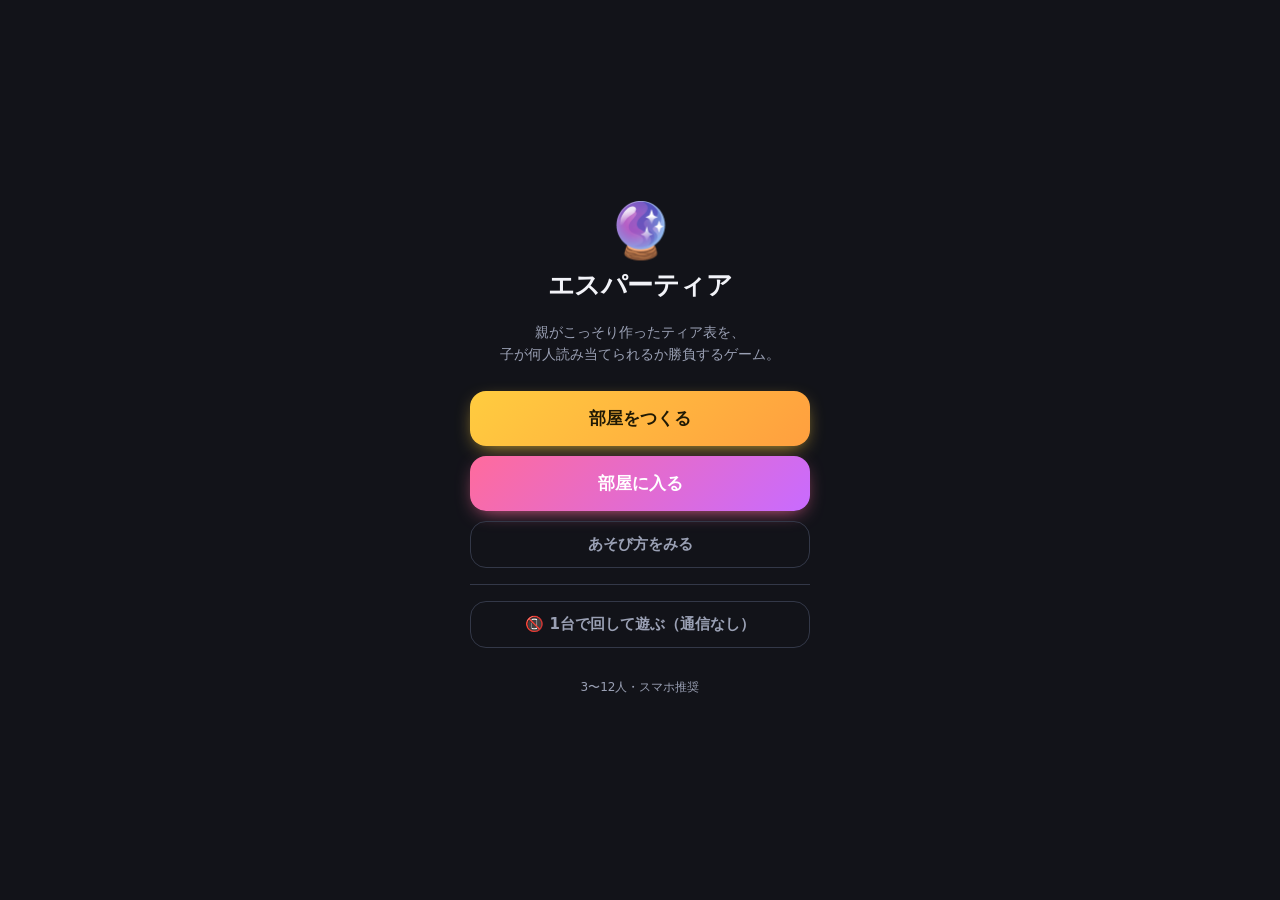
<file: index.html>
<!DOCTYPE html>
<html lang="ja">
<head>
<meta charset="utf-8">
<meta name="viewport" content="width=device-width, initial-scale=1, viewport-fit=cover, maximum-scale=1, user-scalable=no">
<meta name="theme-color" content="#121319">
<meta name="apple-mobile-web-app-capable" content="yes">
<meta name="apple-mobile-web-app-status-bar-style" content="black-translucent">
<meta name="mobile-web-app-capable" content="yes">
<meta name="apple-mobile-web-app-title" content="エスパーティア">
<title>エスパーティア</title>
<link rel="icon" href="data:image/svg+xml,<svg xmlns='http://www.w3.org/2000/svg' viewBox='0 0 100 100'><text y='.9em' font-size='90'>🔮</text></svg>">
<link rel="stylesheet" href="style.css">
</head>
<body>
<div id="net" class="net ok"></div>
<div id="app"></div>
<script src="mqtt.min.js"></script>
<script src="app.js"></script>
</body>
</html>
</file>
<file: style.css>
*,*::before,*::after{box-sizing:border-box;-webkit-tap-highlight-color:transparent}
:root{
  --bg:#121319; --bg2:#1b1d26; --bg3:#252836;
  --fg:#f2f3f8; --mut:#9aa0b4; --line:#333848;
  --acc:#ffcc3f; --acc2:#ff6b9d;
  --ok:#4ade80; --ng:#f87171;
  --pad: env(safe-area-inset-bottom, 0px);
}
html,body{margin:0;padding:0;height:100%}
body{
  background:var(--bg); color:var(--fg);
  font-family:-apple-system,BlinkMacSystemFont,"Hiragino Sans","Noto Sans JP","Segoe UI",system-ui,sans-serif;
  font-size:16px; line-height:1.5; overscroll-behavior:none; -webkit-text-size-adjust:100%;
}
#app{min-height:100%;display:flex;flex-direction:column}
.screen{flex:1;display:flex;flex-direction:column;padding:16px 14px calc(16px + var(--pad));max-width:560px;width:100%;margin:0 auto;animation:fade .22s ease}
@keyframes fade{from{opacity:0;transform:translateY(6px)}to{opacity:1;transform:none}}
.screen.center{justify-content:center;align-items:center;text-align:center}

h1{font-size:26px;margin:0 0 4px;letter-spacing:-.5px;font-weight:800}
h2{font-size:19px;margin:0 0 10px;font-weight:800}
h3{font-size:15px;margin:18px 0 8px;color:var(--mut);font-weight:700;letter-spacing:.04em}
p{margin:0 0 10px}
.mut{color:var(--mut);font-size:13.5px;line-height:1.65}
.tiny{font-size:12px;color:var(--mut)}
.big{font-size:40px;font-weight:900;letter-spacing:-1px}
.cen{text-align:center}

.btn{display:flex;align-items:center;justify-content:center;gap:8px;width:100%;padding:16px 14px;border:none;border-radius:16px;
  background:var(--bg3);color:var(--fg);font-size:17px;font-weight:800;font-family:inherit;cursor:pointer;margin-bottom:10px;
  transition:transform .08s, filter .15s;white-space:nowrap;flex:0 0 auto}
.btn:active{transform:scale(.975)}
.btn.pri{background:linear-gradient(135deg,#ffcc3f,#ff9f3f);color:#201a05;box-shadow:0 6px 20px -8px #ffcc3f}
.btn.pink{background:linear-gradient(135deg,#ff6b9d,#c86bff);color:#fff;box-shadow:0 6px 20px -8px #ff6b9d}
.btn.ghost{background:transparent;border:1.5px solid var(--line);color:var(--mut);font-size:15px;padding:13px}
.btn.sm{padding:11px 14px;font-size:14px;width:auto;margin:0}
.btn:disabled{opacity:.35;pointer-events:none}
.row{display:flex;gap:8px;align-items:center}
.row > input[type=text]{flex:1 1 auto;min-width:0}
.row.wrap{flex-wrap:wrap}
.spacer{flex:1}
.stack{margin-top:auto;padding-top:18px}

.hdr{display:flex;align-items:center;gap:8px;margin:-2px 0 14px;min-height:30px}
.hdr .t{font-size:13px;color:var(--mut);font-weight:700}
.pill{background:var(--bg3);border-radius:999px;padding:5px 12px;font-size:12.5px;font-weight:800;color:var(--mut);white-space:nowrap}
.pill.on{background:var(--acc);color:#201a05}
.pill.lv{background:rgba(74,222,128,.16);color:var(--ok)}
.pill.off{background:rgba(248,113,113,.16);color:var(--ng)}

.card{background:var(--bg2);border:1px solid var(--line);border-radius:16px;padding:14px;margin-bottom:10px}
.card.flat{background:var(--bg3);border:none}
.card.tap{cursor:pointer}

input[type=text]{width:100%;padding:14px;border-radius:13px;border:1.5px solid var(--line);background:var(--bg2);color:var(--fg);font-size:16px;font-family:inherit}
input[type=text]:focus{outline:none;border-color:var(--acc)}
input.code{text-align:center;font-size:30px;font-weight:900;letter-spacing:10px;text-transform:uppercase;padding:16px 10px}

.tiertable{border-radius:14px;overflow:hidden;background:#0d0e13;border:1px solid var(--line)}
.tierrow{display:flex;min-height:46px;border-bottom:1px solid #0d0e13}
.tierrow:last-child{border-bottom:none}
.tierlabel{width:46px;flex:0 0 46px;display:flex;align-items:center;justify-content:center;font-size:21px;font-weight:900;color:#1a1a1a;font-style:italic}
.tiercells{flex:1;display:flex;flex-wrap:wrap;gap:5px;padding:6px;background:#191b23;align-content:flex-start}
.tiertable.mini .tierrow{min-height:34px}
.tiertable.mini .tierlabel{width:34px;flex:0 0 34px;font-size:15px}
.tiertable.mini .chip{padding:4px 7px;font-size:11.5px}

.chip{background:var(--bg3);border:1px solid var(--line);border-radius:9px;padding:7px 10px;font-size:13px;font-weight:700;line-height:1.25}
.chip.hl{background:#4ade80;color:#0b2a16;border-color:#4ade80}
.chip.nr{background:rgba(255,204,63,.16);border-color:rgba(255,204,63,.55);color:#ffd96a}
.chip.bd{background:rgba(248,113,113,.13);border-color:rgba(248,113,113,.45);color:#ff9d9d}
.chip.dim{opacity:.25}

.assign{display:flex;flex-direction:column;gap:8px}
.arow{background:var(--bg2);border:1px solid var(--line);border-radius:14px;padding:10px 11px}
.arow .nm{font-size:15px;font-weight:800;margin-bottom:8px;display:flex;align-items:center;gap:7px}
.seg{display:flex;gap:6px}
.seg button{flex:1;padding:12px 0;border:none;border-radius:11px;background:#30344a;color:#aeb4c8;font-size:17px;font-weight:900;font-style:italic;font-family:inherit;cursor:pointer;transition:transform .08s}
.seg button:active{transform:scale(.93)}
.star{margin-left:auto;background:#30344a;border:none;border-radius:999px;padding:5px 11px;font-size:12px;font-weight:800;color:#8d93a8;font-family:inherit;cursor:pointer}
.star.on{background:var(--acc2);color:#fff}

.pickwrap{display:flex;flex-wrap:wrap;gap:7px}
.pick{background:var(--bg2);border:1.5px solid var(--line);border-radius:12px;padding:10px 12px;font-size:14px;font-weight:700;color:var(--fg);font-family:inherit;cursor:pointer;transition:transform .08s}
.pick:active{transform:scale(.94)}
.pick.on{background:var(--acc);border-color:var(--acc);color:#201a05}
.scroll{overflow-y:auto;-webkit-overflow-scrolling:touch;flex:1;min-height:100px;margin:0 -2px;padding:2px}

.sc{display:flex;align-items:center;gap:10px;padding:11px 12px;background:var(--bg2);border-radius:14px;margin-bottom:8px;border:1px solid var(--line)}
.sc .rk{width:26px;text-align:center;font-size:16px;font-weight:900;color:var(--mut);flex:0 0 26px}
.sc .nm2{flex:1;font-weight:800;font-size:15px;min-width:0;overflow:hidden;text-overflow:ellipsis;white-space:nowrap}
.sc .pt{font-weight:900;font-size:19px;color:var(--acc)}
.sc .dl{font-size:12px;color:var(--mut);font-weight:700}
.sc.me{border-color:var(--acc)}

.marks{display:flex;flex-wrap:wrap;gap:4px;margin-top:7px}
.mk{font-size:11px;font-weight:800;padding:4px 7px;border-radius:8px;background:#30344a;color:#aeb4c8}
.mk.o{background:rgba(74,222,128,.18);color:var(--ok)}
.mk.t{background:rgba(255,204,63,.18);color:var(--acc)}
.mk.x{background:rgba(248,113,113,.15);color:var(--ng)}

.toast{position:fixed;left:50%;bottom:calc(22px + var(--pad));transform:translateX(-50%);background:#fff;color:#111;padding:11px 18px;border-radius:999px;font-weight:800;font-size:14px;z-index:99;box-shadow:0 8px 30px -8px #000;animation:fade .2s;max-width:88vw;text-align:center}
.hr{height:1px;background:var(--line);margin:16px 0}
.badge{display:inline-block;background:var(--bg3);border-radius:8px;padding:3px 8px;font-size:11.5px;font-weight:800;color:var(--mut)}
.sticky{position:sticky;top:0;background:var(--bg);padding:0 14px 10px;z-index:5;margin:0 -14px}
.hero{font-size:54px;line-height:1}
ol.rules{margin:0;padding-left:20px}
ol.rules li{margin-bottom:9px;font-size:14px;line-height:1.6}

/* room code */
.roomcode{font-size:46px;font-weight:900;letter-spacing:12px;text-align:center;color:var(--acc);margin:4px 0 2px;text-indent:12px}

/* timer */
.timer{position:sticky;top:0;z-index:6;background:var(--bg);padding:6px 14px 10px;margin:0 -14px}
.tbar{height:8px;border-radius:999px;background:var(--bg3);overflow:hidden}
.tbar > i{display:block;height:100%;background:linear-gradient(90deg,#4ade80,#ffcc3f);transition:width .9s linear}
.tbar.warn > i{background:linear-gradient(90deg,#ffcc3f,#f87171)}
.tnum{display:flex;justify-content:space-between;align-items:baseline;margin-bottom:5px}
.tnum b{font-size:22px;font-weight:900;font-variant-numeric:tabular-nums}
.tnum b.warn{color:var(--ng)}

/* lobby player grid */
.plist{display:flex;flex-wrap:wrap;gap:7px}
.ptag{display:flex;align-items:center;gap:6px;background:var(--bg2);border:1px solid var(--line);border-radius:12px;padding:8px 11px;font-size:14px;font-weight:800}
.ptag .dot{width:8px;height:8px;border-radius:50%;background:var(--ok);flex:0 0 8px}
.ptag.offl{opacity:.45}
.ptag.offl .dot{background:var(--ng)}
.ptag.host{border-color:var(--acc)}

.waitbox{display:flex;flex-direction:column;align-items:center;justify-content:center;text-align:center;flex:1;gap:4px;padding:20px 0}
.spin{width:34px;height:34px;border-radius:50%;border:3px solid var(--bg3);border-top-color:var(--acc);animation:sp .8s linear infinite;margin-bottom:14px}
@keyframes sp{to{transform:rotate(360deg)}}
.net{position:fixed;top:0;left:0;right:0;z-index:50;text-align:center;font-size:12px;font-weight:800;padding:5px;background:var(--ng);color:#fff}
.net.ok{display:none}
body.netbar{padding-top:26px}
body.netbar .sticky,body.netbar .timer{top:26px}
</file>
